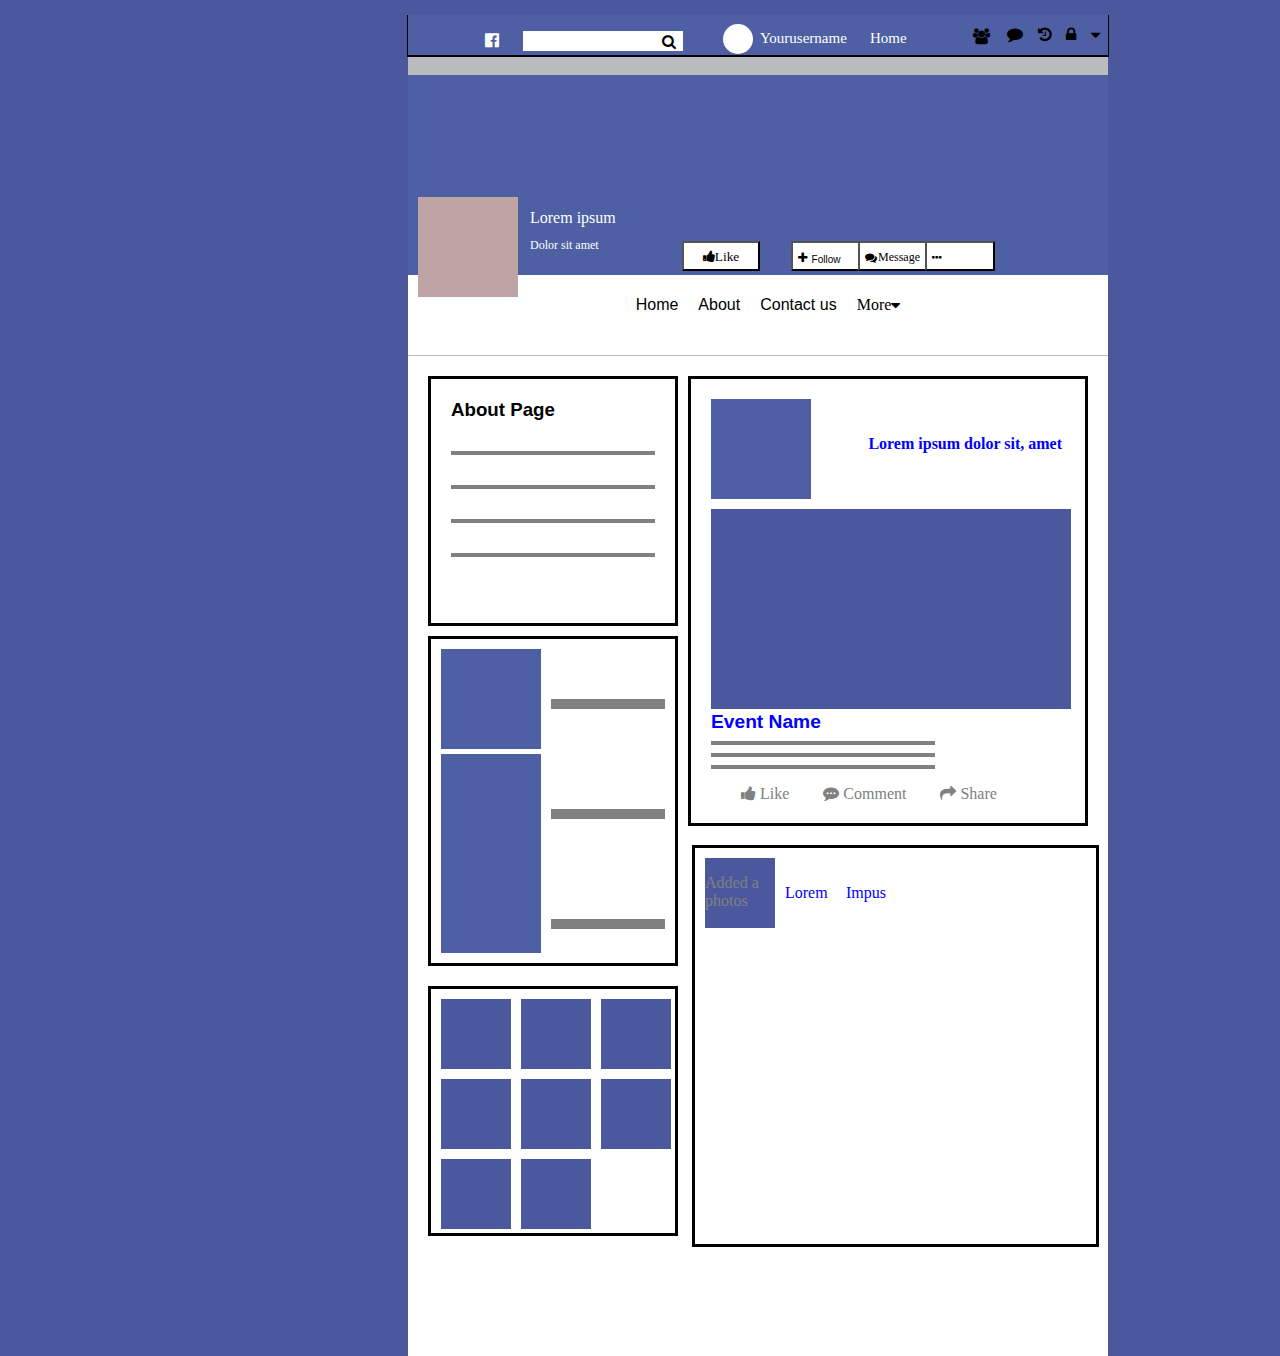
<file: facebook/index.html>
<!DOCTYPE html>
<html lang="en">
  <head>
    <meta charset="UTF-8" />
    <meta name="viewport" content="width=device-width, initial-scale=1.0" />
    <title>Document</title>
    <link rel="stylesheet" href="./css/style (1).css" />
    <link
      rel="stylesheet"
      href="https://cdnjs.cloudflare.com/ajax/libs/font-awesome/4.7.0/css/font-awesome.min.css"
    />
  </head>
  <body>
    <div class="main">
      <div class="bar">
        <i
          style="position: absolute; left: 77px; top: 17px; color: white"
          class="fa fa-facebook-official"
          aria-hidden="true"
        ></i>
        <div class="e"></div>
        <i
          style="
            position: absolute;
            left: 254px;
            top: 19px;
            color: rgb(0, 0, 0);
            font-size: 15px;
          "
          class="fa fa-search"
          aria-hidden="true"
        ></i>
        <div class="o"></div>
        <p
          style="
            position: absolute;
            top: 0px;
            left: 352px;
            font-size: 15px;
            color: white;
          "
        >
          Yourusername
        </p>
        <p
          style="
            position: absolute;
            left: 462px;
            top: 0px;
            color: white;
            font-size: 15px;
          "
        >
          Home
        </p>
        <i
          style="position: absolute; top: 13px; left: 565px; color: black"
          class="fa fa-users"
          aria-hidden="true"
        ></i>
        <i
          style="position: absolute; top: 11px; left: 599px; color: black"
          class="fa fa-comment"
          aria-hidden="true"
        ></i>
        <i
          style="position: absolute; top: 11px; left: 630px; color: black"
          class="fa fa-history"
          aria-hidden="true"
        ></i>
        <i
          style="position: absolute; top: 11px; left: 658px; color: black"
          class="fa fa-lock"
          aria-hidden="true"
        ></i>
        <i
          style="position: absolute; top: 8px; left: 683px; color: black"
          class="fa fa-sort-desc"
          aria-hidden="true"
        ></i>
        <div class="h">
            <div class="logo"></div>
            <p style="color: white;position: absolute;top: 118px;left: 122px;">Lorem ipsum</p>
    <p style="color: white;font-size: 12px;position: absolute;top: 151px;left: 122px;">Dolor sit amet</p>
    <button style="background-color: white;position: absolute;top: 166px;left: 274px;width: 78px;height: 30px;"><i style="" class="fa fa-thumbs-up" aria-hidden="true">Like</i></button>
    <button style="background-color: white;position: absolute;top: 166px;left: 383px;width: 70px;height: 30px;"><i style="float: left;position: absolute;top: 9px;left: 5px;font-size: 12PX;" class="fa fa-plus" aria-hidden="true"></i> <p style="font-size: 10px;">Follow</p></button>
    <button style="background-color: white;position: absolute;top: 166px;left: 450px;width: 70px;height: 30px;"><i style="float: left;position: absolute;top: 9px;left: 5px;font-size: 12PX;"  class="fa fa-comments" aria-hidden="true"></i></button>
    <p style="position: absolute;top: 163px;;left: 470px;font-size: 12px;">Message</p> 
    <button  style="background-color: white;position: absolute;top: 166px;left: 517px;width: 70px;height: 30px;text-align: center;"><i  style="float: left;position: absolute;top: 9px;left: 5px;font-size: 12PX;" class="fa fa-ellipsis-h" aria-hidden="true"></i></button>
    <p></p>
        </div>
      </div>
      <div class="div1"><a href="#">Home</a>
        <a href="#">About</a>
        <a href="#">Contact us</a>
        <a href="#"></a>More <i class="fa fa-caret-down" aria-hidden="true"></i></div>
        <div id="center">
          <div id="about"> <h3>About Page</h3>
          <hr><hr><hr><hr></div>
          <div id="bilmirem"> <div class="img"></div><h4>Lorem ipsum dolor sit, amet </h4>
        <div id="big"></div><h5>Event Name</h5>
      
      <hr><hr><hr>
    <p><i class="fa fa-thumbs-up" aria-hidden="true">   Like</i>
                <i class="fa fa-commenting" aria-hidden="true">   Comment</i>
                <i class="fa fa-share" aria-hidden="true">   Share</i>


    </p></div>
    <div id="index">
      <div class="img1"></div><hr class="yer">
      <div class="img2"></div><hr class="yer2">
      <div class="img3"></div><hr class="yer3">
    </div>
    <div id="Imgler"><div class="slide1"></div>
    <div class="slide2"></div>
    <div class="slide3"></div>
    <div class="slide4"></div>
    <div class="slide5"></div>
    <div class="slide6"></div>
    <div class="slide7"></div>
    <div class="slide8"></div>
    <div  class="div">
      <div class="kuc"><p style="color: blue;position: absolute;top: 10px;left: 80px;">Lorem </p><p style="color: blue;position: absolute;top: 10px;left: 141px;">Impus</p><p style="color: gray;">Added a photos </p></div>
    </div>
  

  </div>

        </div>
    </div>
  </body>
</html>
</file>
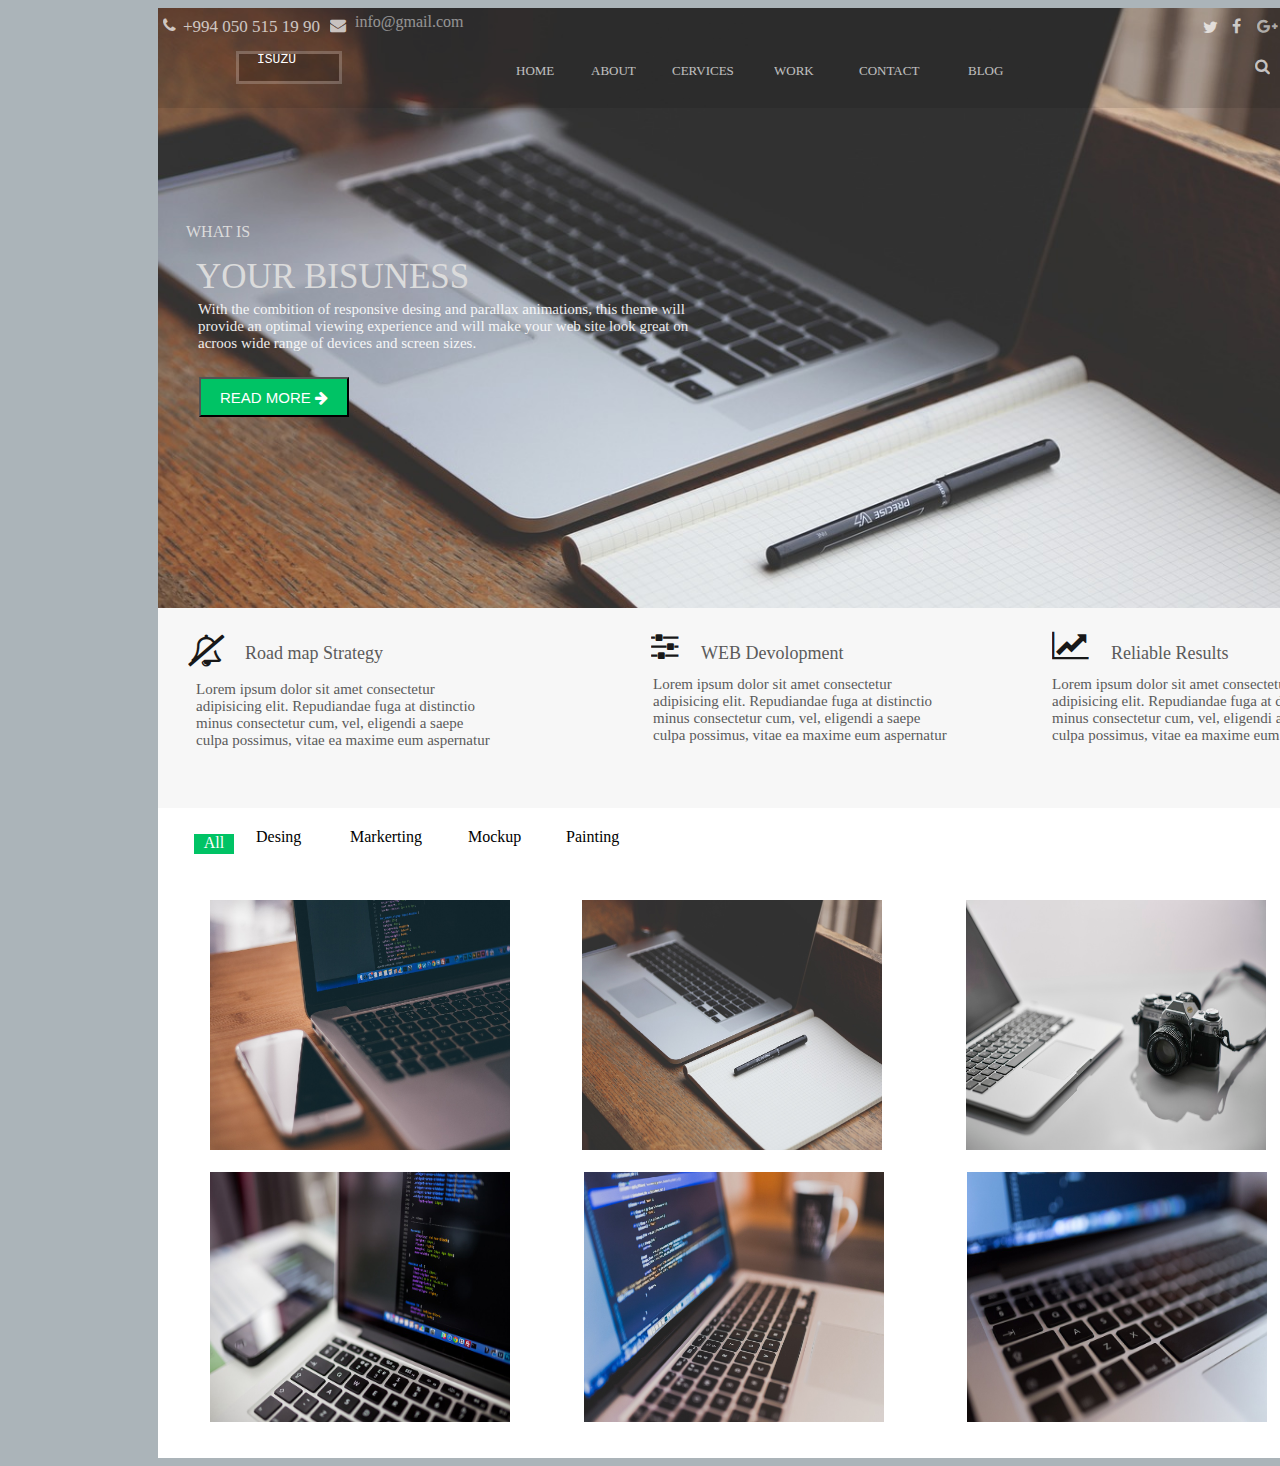
<file: New folder/index.html>
<!DOCTYPE html>
<html lang="en">
  <head>
    <meta charset="UTF-8" />
    <meta name="viewport" content="width=device-width, initial-scale=1.0" />
    <title>Document</title>
    <link
      rel="stylesheet"
      href="https://cdnjs.cloudflare.com/ajax/libs/font-awesome/4.7.0/css/font-awesome.min.css"
    />
    <link rel="stylesheet" href="./css/style.css" />
   
    <style>
        @import url('https://fonts.googleapis.com/css2?family=Roboto:ital,wght@0,300;0,400;1,100;1,300;1,400&display=swap');
        </style>
  </head>
  <body style="background: #ABB4B9">
    <div id="main">
      <div class="menu">
        
        <div " class="navbar">
        </div>
        <i
        style=" color: rgb(255, 255, 255);position: absolute;top: 17px;left: 163px;opacity: 0.7;"
        class="fa fa-phone"
        aria-hidden="true"
      ></i>
      <p style="font-size: 17px; color: rgb(255, 255, 255);position: absolute;top: 0px;left: 183px;opacity: 0.7;">
        +994 050 515 19 90
      </p>
      <i
        style="
          
          color: white;
          position: absolute;
          left: 330px;
          top: 17px;
          float: left;
          opacity: 0.7;
        "
        class="fa fa-envelope"
        aria-hidden="true"
      >
        <p style="color: white;position: absolute;left: 25px;top: -20px;opacity: 0.7;">info@gmail.com</p>
      </i>
      <i style="position: absolute;top: 19px;left: 1203px;color: rgb(255, 255, 255);opacity: 0.7;" class="fa fa-twitter" aria-hidden="true"></i>
      <i style="position: absolute;top: 18px;left: 1232px;color: rgb(255, 255, 255);opacity: 0.7;" class="fa fa-facebook" aria-hidden="true"></i>
      <i  style="position: absolute;top: 18px;left: 1257px;color: rgb(221, 221, 221);opacity: 0.7;" class="fa fa-google-plus" aria-hidden="true"></i>
      <i style="position: absolute;top: 18px;left: 1291px;color: rgb(249, 249, 249);opacity: 0.7;" class="fa fa-pinterest" aria-hidden="true"></i>
      <i style="position: absolute;top: 18px;left: 1316px;color: rgb(234, 234, 234);opacity: 0.7;" class="fa fa-behance" aria-hidden="true"></i>
      <div class="isuzu"></div>
      <p style="position: absolute;top: 39px;left: 257px;color: white;font-family: monospace;">ISUZU</p>
      <p style="position: absolute;top: 50px;left: 516px;color: white;opacity: 0.7;font-size: 13px;">HOME</p>
      <p style="position: absolute;top: 50px;left: 591px;color: white;opacity: 0.7;font-size: 13px;">ABOUT</p>
      <p style="position: absolute;top: 50px;left: 672px;color: white;opacity: 0.7;font-size: 13px;">CERVICES</p>
      <p style="position: absolute;top: 50px;left: 774px;color: white;opacity: 0.7;font-size: 13px;">WORK</p>
      <p style="position: absolute;top: 50px;left: 859px;color: white;opacity: 0.7;font-size: 13px;">CONTACT</p>
      <p style="position: absolute;top: 50px;left: 968px;color: white;opacity: 0.7;font-size: 13px;">BLOG</p>
      <i style="position: absolute;top: 58px;left: 1282px;color: rgb(255, 255, 255);opacity: 0.7;" class="fa fa-bars" aria-hidden="true"></i>
      <i style="position: absolute;top: 58px;left: 1255px;color: rgb(255, 255, 255);opacity: 0.7;" class="fa fa-search" aria-hidden="true"></i>
      <p style="color: rgb(219, 219, 219);position: absolute;top: 207px;left: 186px;">WHAT IS</p>
    <P style="color: rgb(219, 219, 219);position: absolute;top: 222px;left: 196px;font-size: 35px;">YOUR BISUNESS</P>
<p  style="max-width: 500px;position: absolute;left: 198px;top: 286px;opacity: 0.9;color: white;font-size: 15px;">With the combition of responsive desing and parallax animations, this theme will provide an optimal viewing experience  and will make your web site look great on acroos wide range of devices and screen sizes. </p>
<button style="background-color:#00C365 ;width: 150px;height: 40px;position: absolute;left: 199px;top: 377px;color: white;font-size: 15px;">READ MORE <i class="fa fa-arrow-right" aria-hidden="true"></i></button>
<div class="jut">
    <i style="position: absolute;top: 27px;left: 30px;color: rgb(0, 0, 0);opacity: 0.9;" class="fa fa-bell-slash-o fa-2x" aria-hidden="true"></i>
    <p style="position: absolute;top: 17px;left: 87px;font-size: 18px;color: #5B5B5B;">Road map Strategy </p>
    <p style="max-width: 300px;font-size: 15px;position: absolute;top: 58px;left: 38px;color: #5B5B5B;">Lorem ipsum dolor sit amet consectetur adipisicing elit. Repudiandae fuga at distinctio minus consectetur cum, vel, eligendi a saepe culpa possimus, vitae ea maxime eum aspernatur </p>
    <i style="position: absolute;top: 22px;left: 493px;color: rgb(0, 0, 0);opacity: 0.9;" class="fa fa-sliders fa-2x" aria-hidden="true"></i>
    <p style="position: absolute;top: 17px;left: 543px;font-size: 18px;color: #5B5B5B;">WEB Devolopment</p>
    <p style="max-width: 300px;font-size: 15px;position: absolute;top: 53px;left: 495px;color: #5B5B5B;">Lorem ipsum dolor sit amet consectetur adipisicing elit. Repudiandae fuga at distinctio minus consectetur cum, vel, eligendi a saepe culpa possimus, vitae ea maxime eum aspernatur </p>
    <i style="position: absolute;top: 22px;left: 894px;color: rgb(0, 0, 0);opacity: 0.9;" class="fa fa-line-chart fa-2x" aria-hidden="true"></i>
    <p style="position: absolute;top: 17px;left: 953px;font-size: 18px;color: #5B5B5B;">Reliable Results</p>
    <p style="max-width: 300px;font-size: 15px;position: absolute;top: 53px;left: 894px;color: #5B5B5B;">Lorem ipsum dolor sit amet consectetur adipisicing elit. Repudiandae fuga at distinctio minus consectetur cum, vel, eligendi a saepe culpa possimus, vitae ea maxime eum aspernatur </p>
<div style="height: 20px;background-color: #00C365;width: 40px;position: absolute;left: 36px;top: 226px;color: white;text-align: center;">All</div>
<p style="position: absolute;top: 204px;left: 98px;">Desing</p>
<p style="position: absolute;top: 204px;left: 192px;">Markerting</p>
<p style="position: absolute;top: 204px;left: 310px;">Mockup</p>
<p style="position: absolute;top: 204px;left: 408px;">Painting</p>
<img style="position: absolute;top: 292px;left: 52px;width: 300px;height: 250px;" src="./img/macbook-2617705_1280.jpg" alt="">
<img style="position: absolute;top: 292px;left: 424px;width: 300px;height: 250px;" src="./img/desk-593327_1280.jpg" alt="">
<img style="position: absolute;top: 292px;left: 808px;width: 300px;height: 250px;" src="./img/laptop-6966045_1280.jpg" alt="">
<img style="position: absolute;top: 564px;left: 52px;width: 300px;height: 250px;"src="./img/laptop-2620118_960_720.jpg" alt="">
<img style="position: absolute;top: 564px;left: 426px;width: 300px;height: 250px;" src="./img/coding-924920_1280.jpg" alt="">
<img  style="position: absolute;top: 564px;left: 809px;width: 300px;height: 250px;" src="./img/coding-926242_960_720.jpg" alt="">



</div>
    </div> 
    
      </div>

    </div>
  </body>
</html>
</file>
<file: facebook/css/style (1).css>
body {
    background-color: #4b589e;
}

.main {
    width: 700px;
    height: 800px;
    background-color: #b9bbbe;
    margin-left: 400px;
    margin-top: 15px;
    position: relative;
}

.bar {
    width: inherit;
    height: 40px;
    background-color: #4E5FA3;
    box-shadow: 0px 1px 0px 1px;
    position: relative;
    z-index: 9999999999999999999;
}

.e {
    width: 160px;
    height: 20px;
    background: white;
    position: absolute;
    top: 16px;
    left: 115px;
}

.o {
    width: 30px;
    height: 30px;
    background-color: white;
    border-radius: 50px;
    position: absolute;
    top: 9px;
    left: 315px;
    z-index: 999999999999999;
}

.h {
    width: inherit;
    height: 200px;
    background-color: #4E5FA3;
    position: absolute;
    top: 60px;
    left: 0px;
    z-index: 999999999999;

}

.logo {
    width: 100px;
    height: 100px;
    background: rgb(190, 164, 164);
    position: absolute;
    top: 122px;
    left: 10px;
    z-index: 999999999999999999999;
}

.div1 {
    width: inherit;
    height: 100px;
    float: left;
    position: absolute;
    top: 240px;
    left: 0px;
    z-index: 999999;
    background-color: white;
    display: flex;
    justify-content: center;
    align-items: center;
}

.div1 a {
    color: black;
    margin-left: 20px;
    text-decoration: none;
    font-family: Arial, Helvetica, sans-serif;
}

#center {
    width: 700px;
    min-height: 1000px;
    background-color:white;
    float: left;
    position: relative;
    top: 301px;
    padding: 20px;
    box-sizing: border-box;
}

#about {
    width: 250px;
    height: 250px;
    position: absolute;
    background-color: white;
    padding: 20px;
    box-sizing: border-box;
    border: solid;
}

#about h3 {
    margin: 0px;
    font-family: Arial, Helvetica, sans-serif;
}

#about hr {
    border: 2px solid grey;
    margin-top: 30px;
}

#bilmirem {
    width: 400px;
    height: 450px;
    background-color:white;
    position: relative;
    left: 260px;
    padding: 20px;
    box-sizing: border-box;
    border: solid ;

}

.img {
    background-color: #4E5FA3;
    width: 100px;
    height: 100px;

}

#bilmirem h4 {
    color: blue;
    position: absolute;
    top: 35px;
    right: 23px;
}

#big {
    width: 360px;
    height: 200px;
    background-color: #4b589e;
    margin-top: 10px;
}

#bilmirem h5 {
    color: blue;
    margin: 0;
    font-family: Arial, Helvetica, sans-serif;
    font-size: larger;
    margin-top: 2px;
}

#bilmirem hr {
    border: 2px solid grey;
    margin-right: 130px;
}

#bilmirem i {
    color: grey;
    margin-left: 30px;
}

#index {
    width: 250px;
    height: 330px;
    background-color: white;
    position: absolute;
    top: 280px;
    padding: 10px;
    box-sizing: border-box;
    border: solid;
}

.yer {
   margin-left: 110px;
   border: 5px solid grey;
   margin-top: 50px;
}
.yer2 {
    margin-left: 110px;
    border: 5px solid grey;
    margin-top: 100px;
 }
 .yer3 {
    margin-left: 110px;
    border: 5px solid grey;
    margin-top: 100px;
 }
.img1 {
    background-color: #4E5FA3;
    width: 100px;
    height: 100px;
    position: absolute;
    
 
}
.img2 {
    background-color: #4E5FA3;
    width: 100px;
    height: 100px;
    position: absolute;
    top: 115px;
    
 
}
.img3 {
    background-color: #4E5FA3;
    width: 100px;
    height: 100px;
    position: absolute;
    bottom: 0;
    margin-bottom: 10px;
 
}
#Imgler{
    width: 250px;
    height: 250px;
    background-color: white;
    position: absolute;
    bottom: 120px;
    padding: 10px;
    box-sizing: border-box;
    border: solid;
}
.slide1{
    width: 70px;
    height: 70px;
    background-color: #4b589e;
     position: absolute;
     top: 10px;
     left: 10px;
}
.slide2{
    width: 70px;
    height: 70px;
    background-color: #4b589e;
     position: absolute;
     top: 10px;
     left: 90px;
}
.slide3{
    width: 70px;
    height: 70px;
    background-color: #4b589e;
     position: absolute;
     top: 10px;
     left: 170px;
}
.slide4{
    width: 70px;
    height: 70px;
    background-color: #4b589e;
     position: absolute;
     top: 90px;
     left: 10px;
}
.slide5{
    width: 70px;
    height: 70px;
    background-color: #4b589e;
     position: absolute;
     top: 90px;
     left: 90px;
}
.slide6{
    width: 70px;
    height: 70px;
    background-color: #4b589e;
     position: absolute;
     top: 90px;
     left: 170px;
}
.slide7{
    width: 70px;
    height: 70px;
    background-color: #4b589e;
     position: absolute;
     top: 170px;
     left: 10px;
}
.slide8{
    width: 70px;
    height: 70px;
    background-color: #4b589e;
     position: absolute;
     top: 170px;
     left: 90px;
}
.div{
    width: 401px;
    background-color:white;
    height: 396px;
    position: absolute;
    top:-144px ;
    left: 261px;
    border: solid;
}
.kuc{
    width: 70px;
    height: 70px;
    background-color: #4b589e;
    position: absolute;
    top: 10px;
    left: 10px;
}
</file>
<file: New folder/css/style.css>
#main{
    width: 1200px;
    min-height: 1450px;
    background: white;
    margin-left: 150px;
    
}
.navbar{
 width: inherit; 
 min-height: 100px;  
 background: black;
opacity: 0.1;
 
}

.menu{
width: inherit;
height: 600px;
background-image: url(../img/desk-593327_1280.jpg);
background-repeat: no-repeat;
background-size: cover;

}
.isuzu{
    
       width: 100px;
        min-height: 27px;  
        background: black;
       opacity: 0.2;
       border: solid white;
       position: absolute;
       top: 51px;
       left: 236px;
        
     
}
.jut{
    width:1200px;
    height: 200px;
    background: #F7F7F7;
    position: absolute;
    top: 608px;
    left: 158px;
   
}
</file>
